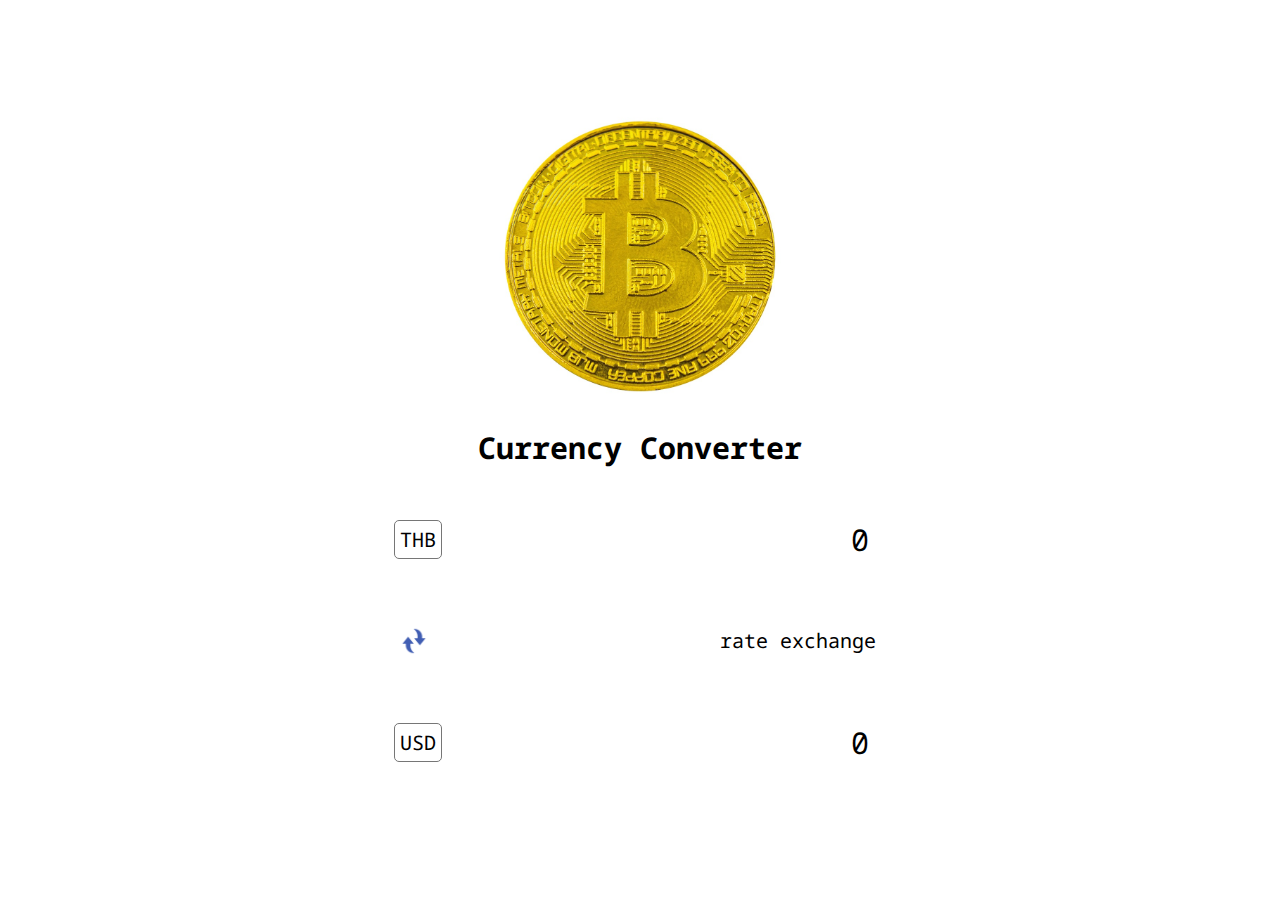
<file: workshop1_CurrencyConverter/index.html>
<!DOCTYPE html>
<html lang="en">

<head>
    <meta charset="UTF-8">
    <meta name="viewport" content="width=device-width, initial-scale=1.0">
    <title>Currency Converter</title>
    <link rel="stylesheet" href="style.css">
</head>

<body>
    <img src="coin.jpg" class="coin-img">
    <h1>Currency Converter</h1>
    <div class="container">
        <div class="currency">
            <select name="" id="currency_one">
                <option value="AED">AED</option>
                <option value="ARS">ARS</option>
                <option value="AUD">AUD</option>
                <option value="BGN">BGN</option>
                <option value="BRL">BRL</option>
                <option value="BSD">BSD</option>
                <option value="CAD">CAD</option>
                <option value="CHF">CHF</option>
                <option value="CLP">CLP</option>
                <option value="CNY">CNY</option>
                <option value="COP">COP</option>
                <option value="CZK">CZK</option>
                <option value="DKK">DKK</option>
                <option value="DOP">DOP</option>
                <option value="EGP">EGP</option>
                <option value="EUR">EUR</option>
                <option value="FJD">FJD</option>
                <option value="GBP">GBP</option>
                <option value="GTQ">GTQ</option>
                <option value="HKD">HKD</option>
                <option value="HRK">HRK</option>
                <option value="HUF">HUF</option>
                <option value="IDR">IDR</option>
                <option value="ILS">ILS</option>
                <option value="INR">INR</option>
                <option value="ISK">ISK</option>
                <option value="JPY">JPY</option>
                <option value="KRW">KRW</option>
                <option value="KZT">KZT</option>
                <option value="MXN">MXN</option>
                <option value="MYR">MYR</option>
                <option value="NOK">NOK</option>
                <option value="NZD">NZD</option>
                <option value="PAB">PAB</option>
                <option value="PEN">PEN</option>
                <option value="PHP">PHP</option>
                <option value="PKR">PKR</option>
                <option value="PLN">PLN</option>
                <option value="PYG">PYG</option>
                <option value="RON">RON</option>
                <option value="RUB">RUB</option>
                <option value="SAR">SAR</option>
                <option value="SEK">SEK</option>
                <option value="SGD">SGD</option>
                <option value="THB" selected>THB</option>
                <option value="TRY">TRY</option>
                <option value="TWD">TWD</option>
                <option value="UAH">UAH</option>
                <option value="USD">USD</option>
                <option value="UYU">UYU</option>
                <option value="VND">VND</option>
                <option value="ZAR">ZAR</option>
            </select>
            <input type="number" id="amount_one" value="0">
        </div>
        <div class="swap-container">
            <button class="btn" id="btn">
                <img src="swap.png">
            </button>
            <div class="rate" id="rate">rate exchange</div>
        </div>
        <div class="currency">
            <select name="" id="currency_two">
                <option value="AED">AED</option>
                <option value="ARS">ARS</option>
                <option value="AUD">AUD</option>
                <option value="BGN">BGN</option>
                <option value="BRL">BRL</option>
                <option value="BSD">BSD</option>
                <option value="CAD">CAD</option>
                <option value="CHF">CHF</option>
                <option value="CLP">CLP</option>
                <option value="CNY">CNY</option>
                <option value="COP">COP</option>
                <option value="CZK">CZK</option>
                <option value="DKK">DKK</option>
                <option value="DOP">DOP</option>
                <option value="EGP">EGP</option>
                <option value="EUR">EUR</option>
                <option value="FJD">FJD</option>
                <option value="GBP">GBP</option>
                <option value="GTQ">GTQ</option>
                <option value="HKD">HKD</option>
                <option value="HRK">HRK</option>
                <option value="HUF">HUF</option>
                <option value="IDR">IDR</option>
                <option value="ILS">ILS</option>
                <option value="INR">INR</option>
                <option value="ISK">ISK</option>
                <option value="JPY">JPY</option>
                <option value="KRW">KRW</option>
                <option value="KZT">KZT</option>
                <option value="MXN">MXN</option>
                <option value="MYR">MYR</option>
                <option value="NOK">NOK</option>
                <option value="NZD">NZD</option>
                <option value="PAB">PAB</option>
                <option value="PEN">PEN</option>
                <option value="PHP">PHP</option>
                <option value="PKR">PKR</option>
                <option value="PLN">PLN</option>
                <option value="PYG">PYG</option>
                <option value="RON">RON</option>
                <option value="RUB">RUB</option>
                <option value="SAR">SAR</option>
                <option value="SEK">SEK</option>
                <option value="SGD">SGD</option>
                <option value="THB">THB</option>
                <option value="TRY">TRY</option>
                <option value="TWD">TWD</option>
                <option value="UAH">UAH</option>
                <option value="USD" selected>USD</option>
                <option value="UYU">UYU</option>
                <option value="VND">VND</option>
                <option value="ZAR">ZAR</option>
            </select>
            <input type="number" id="amount_two" value="0">
        </div>
    </div>
    <script src="script.js"></script>
</body>

</html>
</file>
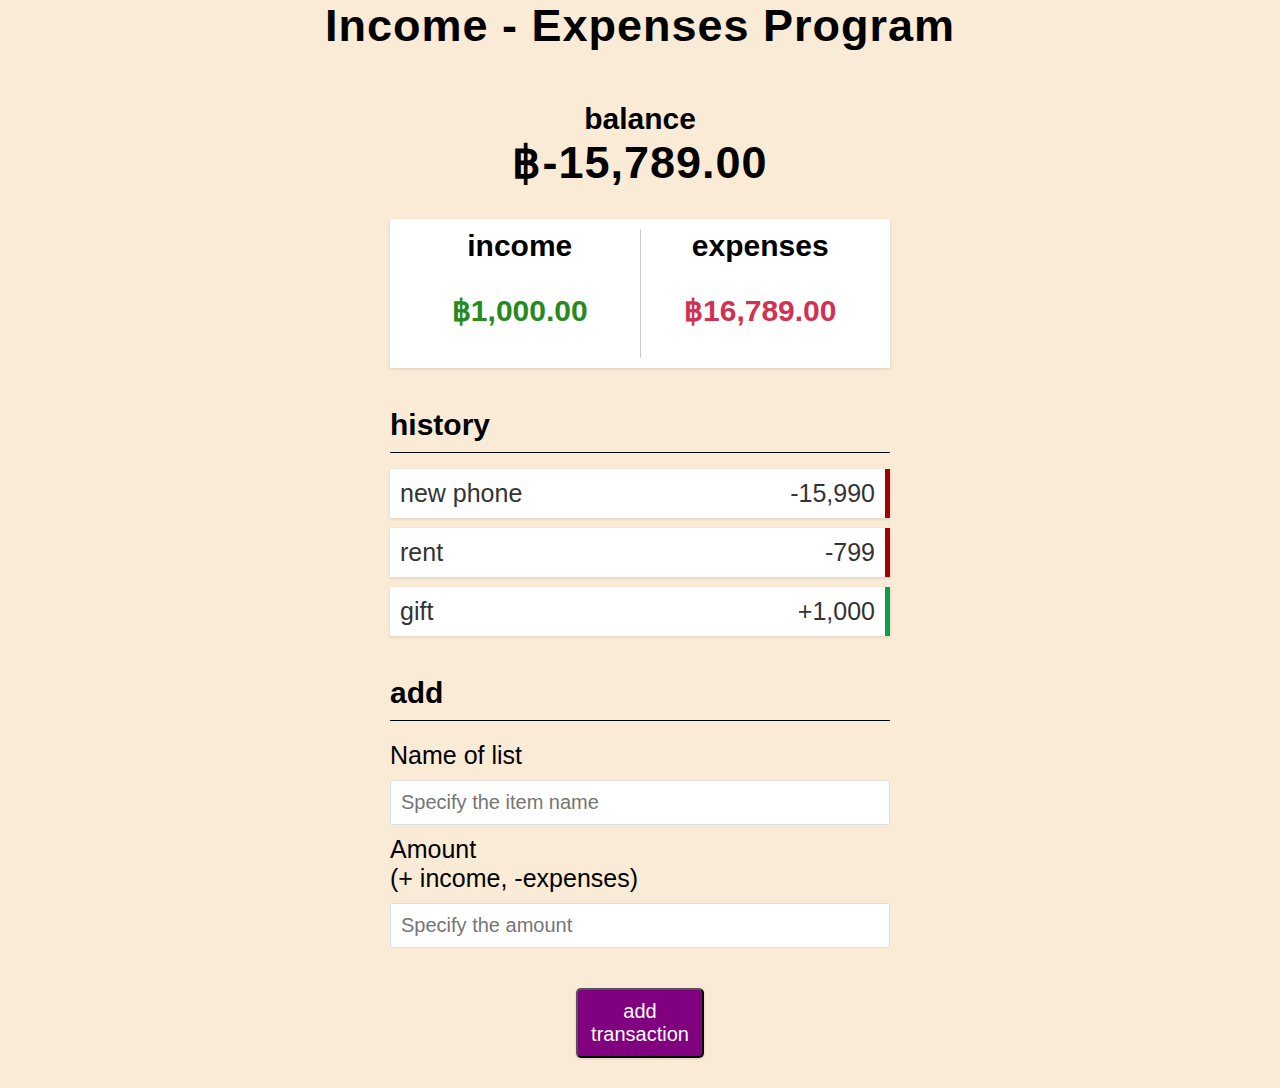
<file: workshop2_Income&Expenses/index.html>
<!DOCTYPE html>
<html lang="en">
<head>
    <meta charset="UTF-8">
    <meta name="viewport" content="width=device-width, initial-scale=1.0">
    <title>Income - Expenses Program</title>
    <link rel="stylesheet" href="style.css">
</head>
<body>
    <h1>Income - Expenses Program</h1>
    <div class="container">
        <div class="balance-container">
            <h4>balance</h4>
            <h1 id="balance">0.00</h1>
        </div>
        <div class="income-expense-container">
            <div>
                <h4>income</h4>
                <p id="add-income" class="add-income">5000</p>
            </div>
            <div>
                <h4>expenses</h4>
                <p id="add-expenses" class="add-expenses">200</p>
            </div>
        </div>
        <h3>history</h3>
        <ul class="list-history" id="list-history">
            <!-- <li class="minus">
                fixed car
                <span>- 400</span>
                <button class="delete-btn">x</button>
            </li>
            <li class="plus">
                income
                <span>+ 54,000</span>
                <button class="delete-btn">x</button>
            </li>
            <li class="minus">
                groceries
                <span>- 500</span>
                <button class="delete-btn">x</button>
            </li> -->
        </ul>
        <h3>add</h3>
        <form action="" id="form">
            <div class="form-control">
                <label for="text">Name of list</label>
                <input type="text" id="text" placeholder="Specify the item name">
            </div>
            <div class="form-control"></div>
                <label for="amount">Amount <br>
                (+ income, -expenses)
                </label>
                <input type="number" id="amount" placeholder="Specify the amount">
            </div>
            <button class="btn">add transaction</button>
        </form>
    </div>
    <script src="script.js"></script>
</body>
</html>
</file>
<file: workshop1_CurrencyConverter/style.css>
@import url('https://fonts.googleapis.com/css2?family=Noto+Sans+Mono:wght@100..900&display=swap');
*{
    box-sizing: border-box;
    font-family: "Noto Sans Mono", monospace;
    font-size: 20px;
}
body{
    display: flex;
    flex-direction: column;
    align-items: center;
    justify-content: center;
    height: 100vh;
    margin: 0;
    padding: 20px;
    box-sizing: border-box;
}
h1{
    font-size: 30px;
}
.btn{
    background-color: transparent;
    border: none;
    padding: 5px;
    cursor: pointer;
    outline: none;
    margin: 30px;
    transform: rotate(90deg);
    transform-origin: center;
}
.btn img {
    display: block;
    width: 30px; 
    height: auto;
}
.coin-img{
    height: 300px;
    max-width: 100%;
}
.currency{
    padding: 30px;
    display: flex;
    align-items: center;
    justify-content: space-between;
}
.currency select{
    padding: 5px;
    border-radius: 5px;
    background: transparent;
    appearance: none;
    position: relative;
}
.currency input{
    border:0;
    background: transparent;
    font-size: 30px;
    text-align: right;
}
.swap-container{
    display: flex;
    align-items: center;
    justify-content: space-between;
}
.rate{
    font-size: 20px;
    padding: 0 40px;
}
select:focus,input:focus,button:focus{
    outline: 0;
}
</file>
<file: workshop2_Income&Expenses/style.css>
*{
    box-sizing: border-box;
}
:root{
    --box-shadow: 0 1px 3px rgba(0, 0, 0,0.12);
}
body{
    font-family: 'Gill Sans', 'Gill Sans MT', Calibri, 'Trebuchet MS', sans-serif;
    display: flex;
    background-color: antiquewhite;
    flex-direction: column;
    align-items: center;
    justify-content: center;
    min-height: 100vh;
    margin: 0;
}
.container{
    margin: 30px auto;


}
h1{
    font-size: 45px;
    letter-spacing: 1px;
    margin: 0;
}
h3{
    font-size: 30px;
    border-bottom: 1px solid rgb(0, 0, 0);
    padding-bottom: 10px;
    margin: 40px 0 10px;
}
ul li {
    font-size: 25px;
}
h4{
    font-size: 30px;
    margin: 0;
}
.balance-container {
    display: flex;
    flex-direction: column;
    align-items: center;
    margin: 20px 0;
}
.income-expense-container{
    display: flex;
    justify-content: space-between;
    background-color: rgb(255, 255, 255);
    box-shadow: var(--box-shadow);
    width: 500px;
    padding: 10px;
    margin: 30px 0;
}
.income-expense-container>div{
    flex:1;
    text-align: center;
}
.income-expense-container>div:first-of-type{
    border-right: 1px solid #cfcbcb;
    font-weight: lighter;
}
.add-income{
    color:rgb(39, 137, 30);
    font-size: 30px;
    font-weight: bold;
}
.add-expenses{
    color:rgb(208, 51, 82);
    font-size: 30px;
    font-weight: bold;
}
label{
    font-size: 25px;
    display: inline-block;
    margin: 10px 0;
}
input[type="text"], input[type="number"]{
    border: 1px solid #dedede;
    border-radius: 2px;
    display: block;
    font-size: 20px;
    padding: 10px;
    width: 100%;
}
.btn{
    font-family: 'Gill Sans', 'Gill Sans MT', Calibri, 'Trebuchet MS', sans-serif;
    background-color: purple;
    cursor: pointer;
    color: white;
    box-shadow: var(--box-shadow);
    margin: 10px 0 30px;
    padding: 10px;
    width: 10%;
    display:block;
    font-size: 20px;
    border-radius: 5px;
}
.list-history{
    list-style-type: none;
    padding: 0;
    margin-bottom: 40px;
}
.list-history li{
    background-color: #ffffff;
    box-shadow: var(--box-shadow);
    color: #333;
    display: flex;
    justify-content: space-between;
    position: relative;
    padding: 10px;
    margin: 10px 0;
}
.list-history li.plus{
    border-right: 5px solid rgb(6, 161, 73);
}
.list-history li.minus{
    border-right: 5px solid rgb(166, 0, 0);
}
.delete-btn{
    cursor: pointer;
    background-color: red;
    box-shadow: var(--box-shadow);
    color: white;
    border: 0;
    font-size: 20px;
    line-height: 20px;
    padding: 2px 5px;
    position: absolute;
    top: 50%;
    left: 0;
    transform: translate(-100%, -50%);
    opacity: 0;
    transition:opacity 0.3s ease;
}
.list-history li:hover .delete-btn{
    opacity: 1;
}
.btn:focus,.delete-btn:focus{
    outline: 0;
}
</file>
